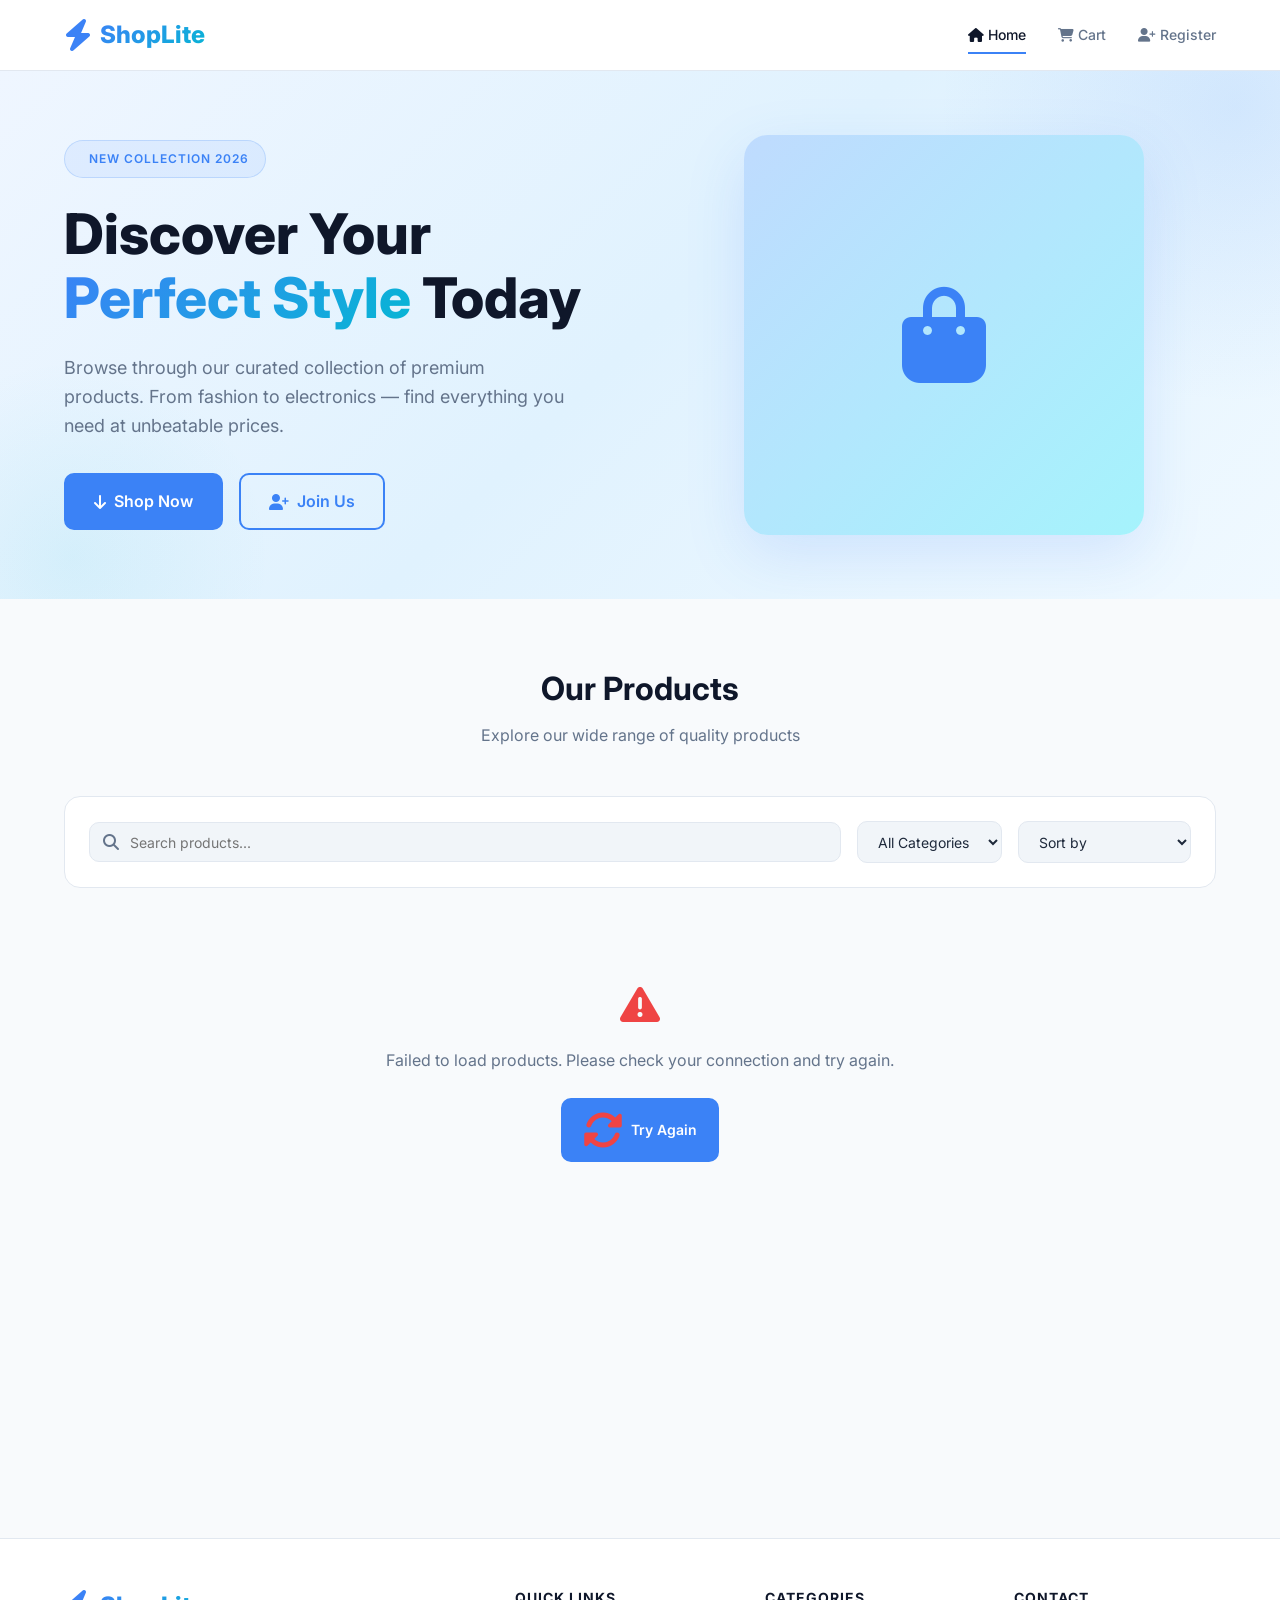
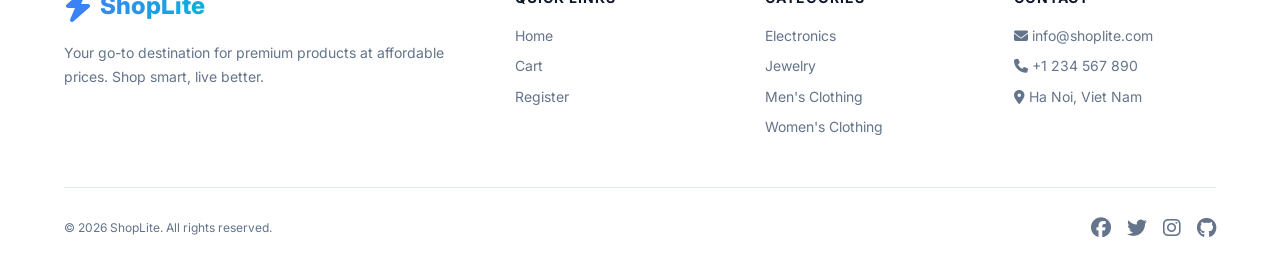
<file: index.html>
<!DOCTYPE html>
<html lang="en">
<head>
  <meta charset="UTF-8">
  <meta name="viewport" content="width=device-width, initial-scale=1.0">
  <meta name="description" content="ShopLite — Your modern, lightweight e-commerce destination. Browse products, discover deals, and shop with ease.">
  <title>ShopLite — Home</title>
  <!-- Google Fonts -->
  <link rel="preconnect" href="https://fonts.googleapis.com">
  <link rel="preconnect" href="https://fonts.gstatic.com" crossorigin>
  <link href="https://fonts.googleapis.com/css2?family=Inter:wght@300;400;500;600;700;800&display=swap" rel="stylesheet">
  <!-- Font Awesome Icons -->
  <link rel="stylesheet" href="https://cdnjs.cloudflare.com/ajax/libs/font-awesome/6.5.1/css/all.min.css">
  <!-- Custom CSS -->
  <link rel="stylesheet" href="css/style.css">
</head>
<body>

  <!-- ═══════════ NAVBAR ═══════════ -->
  <header class="navbar">
    <div class="container">
      <a href="index.html" class="navbar__logo" id="logo">
        <i class="fa-solid fa-bolt"></i>
        <span>ShopLite</span>
      </a>

      <button class="nav-toggle" id="nav-toggle" aria-label="Toggle navigation">
        <span class="nav-toggle__bar"></span>
        <span class="nav-toggle__bar"></span>
        <span class="nav-toggle__bar"></span>
      </button>

      <nav class="nav-menu" id="nav-menu">
        <a href="index.html" class="nav-menu__link active" id="nav-home">
          <i class="fa-solid fa-house"></i> Home
        </a>
        <a href="cart.html" class="nav-menu__link nav-menu__link--cart" id="nav-cart-link">
          <i class="fa-solid fa-shopping-cart"></i> Cart
          <span id="cart-badge">0</span>
        </a>
        <a href="register.html" class="nav-menu__link" id="nav-register">
          <i class="fa-solid fa-user-plus"></i> Register
        </a>
      </nav>
    </div>
  </header>

  <main>
    <!-- ═══════════ HERO SECTION ═══════════ -->
    <section class="hero" id="hero">
      <div class="container">
        <div class="hero__content">
          <span class="hero__badge">
            <i class="fa-solid fa-sparkles"></i> New Collection 2026
          </span>
          <h1 class="hero__title">
            Discover Your <span class="highlight">Perfect Style</span> Today
          </h1>
          <p class="hero__subtitle">
            Browse through our curated collection of premium products. From fashion to electronics — find everything you need at unbeatable prices.
          </p>
          <div class="hero__actions">
            <a href="#products-section" class="btn btn--primary btn--lg">
              <i class="fa-solid fa-arrow-down"></i> Shop Now
            </a>
            <a href="register.html" class="btn btn--outline btn--lg">
              <i class="fa-solid fa-user-plus"></i> Join Us
            </a>
          </div>
        </div>
        <div class="hero__image">
          <div class="hero__image-placeholder">
            <i class="fa-solid fa-bag-shopping"></i>
          </div>
        </div>
      </div>
    </section>

    <!-- ═══════════ PRODUCTS SECTION ═══════════ -->
    <section class="section" id="products-section">
      <div class="container">
        <div class="section__header">
          <h2 class="section__title">Our Products</h2>
          <p class="section__subtitle">Explore our wide range of quality products</p>
        </div>

        <!-- Filters Bar -->
        <div class="filters-bar" id="filters-bar">
          <div class="filters-bar__search">
            <i class="fa-solid fa-magnifying-glass"></i>
            <input type="text" id="search-input" placeholder="Search products..." aria-label="Search products">
          </div>
          <select id="category-filter" aria-label="Filter by category">
            <option value="all">All Categories</option>
          </select>
          <select id="sort-select" aria-label="Sort products">
            <option value="default">Sort by</option>
            <option value="price-asc">Price: Low → High</option>
            <option value="price-desc">Price: High → Low</option>
            <option value="name-asc">Name: A → Z</option>
            <option value="name-desc">Name: Z → A</option>
          </select>
        </div>

        <!-- Loading State -->
        <div class="loading-state" id="loading-state">
          <div class="spinner"></div>
          <p>Loading products...</p>
        </div>

        <!-- Error State -->
        <div class="error-state" id="error-state" style="display: none;">
          <i class="fa-solid fa-triangle-exclamation"></i>
          <p class="error-message">Failed to load products.</p>
          <button class="btn btn--primary" onclick="loadProducts()">
            <i class="fa-solid fa-rotate"></i> Try Again
          </button>
        </div>

        <!-- Product Grid -->
        <div class="product-grid" id="product-grid">
          <!-- Products rendered here by JS -->
        </div>

        <!-- Pagination -->
        <div class="pagination" id="pagination">
          <!-- Pagination rendered here by JS -->
        </div>
      </div>
    </section>
  </main>

  <!-- ═══════════ FOOTER ═══════════ -->
  <footer class="footer">
    <div class="container">
      <div class="footer__grid">
        <div class="footer__col">
          <a href="index.html" class="navbar__logo">
            <i class="fa-solid fa-bolt"></i>
            <span>ShopLite</span>
          </a>
          <p class="footer__brand-desc">
            Your go-to destination for premium products at affordable prices. Shop smart, live better.
          </p>
        </div>
        <div class="footer__col">
          <h3 class="footer__heading">Quick Links</h3>
          <div class="footer__links">
            <a href="index.html">Home</a>
            <a href="cart.html">Cart</a>
            <a href="register.html">Register</a>
          </div>
        </div>
        <div class="footer__col">
          <h3 class="footer__heading">Categories</h3>
          <div class="footer__links">
            <a href="#">Electronics</a>
            <a href="#">Jewelry</a>
            <a href="#">Men's Clothing</a>
            <a href="#">Women's Clothing</a>
          </div>
        </div>
        <div class="footer__col">
          <h3 class="footer__heading">Contact</h3>
          <div class="footer__links">
            <a href="mailto:info@shoplite.com"><i class="fa-solid fa-envelope"></i> info@shoplite.com</a>
            <a href="tel:+1234567890"><i class="fa-solid fa-phone"></i> +1 234 567 890</a>
            <a href="#"><i class="fa-solid fa-location-dot"></i> Ha Noi, Viet Nam</a>
          </div>
        </div>
      </div>
      <div class="footer__bottom">
        <p>&copy; 2026 ShopLite. All rights reserved.</p>
        <div class="footer__socials">
          <a href="#" aria-label="Facebook"><i class="fa-brands fa-facebook"></i></a>
          <a href="#" aria-label="Twitter"><i class="fa-brands fa-twitter"></i></a>
          <a href="#" aria-label="Instagram"><i class="fa-brands fa-instagram"></i></a>
          <a href="#" aria-label="Github"><i class="fa-brands fa-github"></i></a>
        </div>
      </div>
    </div>
  </footer>

  <!-- Scripts -->
  <script src="js/api.js"></script>
  <script src="js/cart.js"></script>
  <script src="js/home.js"></script>
</body>
</html>
</file>
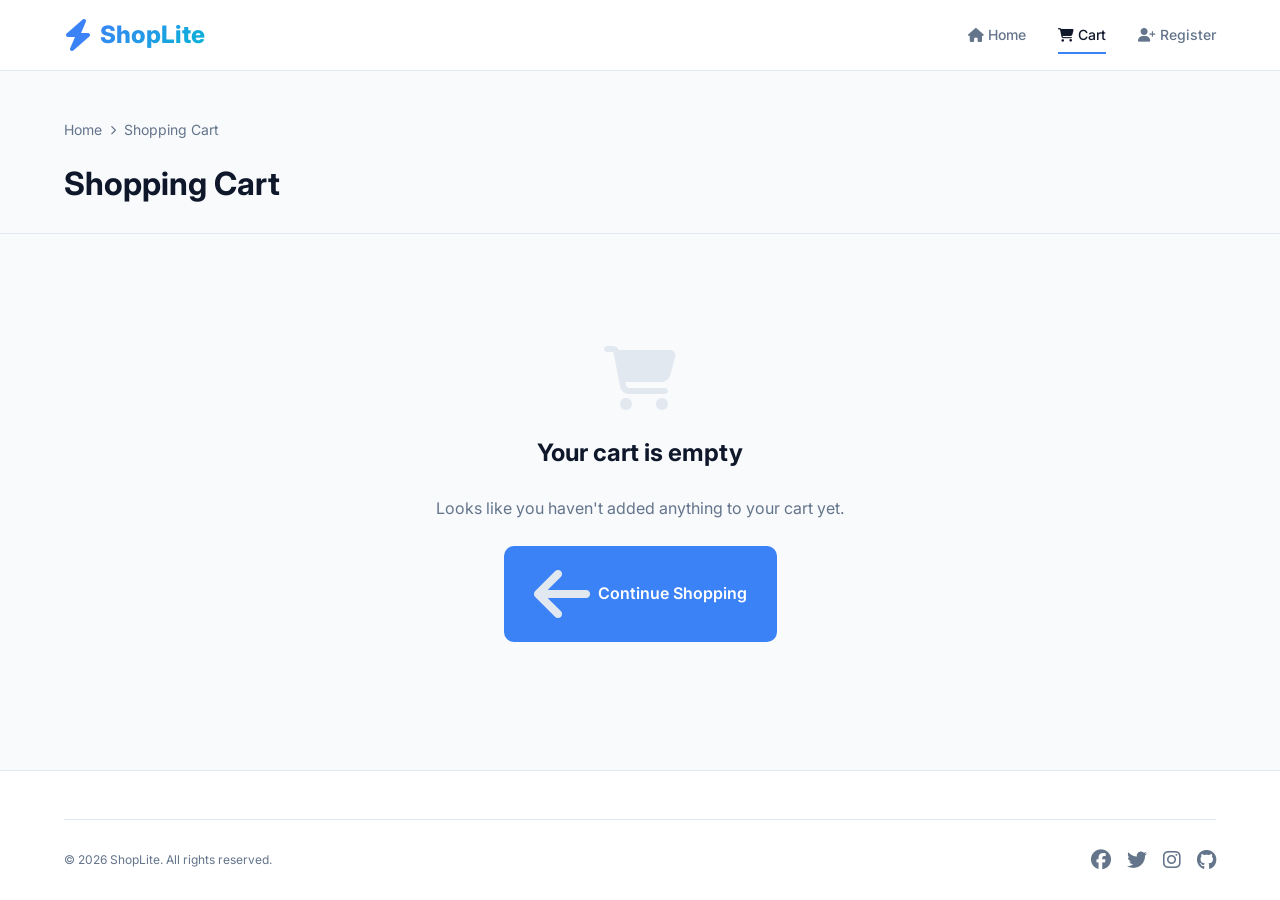
<file: cart.html>
<!DOCTYPE html>
<html lang="en">
<head>
  <meta charset="UTF-8">
  <meta name="viewport" content="width=device-width, initial-scale=1.0">
  <meta name="description" content="ShopLite — View your shopping cart, adjust quantities, and proceed to checkout.">
  <title>ShopLite — Cart</title>
  <link rel="preconnect" href="https://fonts.googleapis.com">
  <link rel="preconnect" href="https://fonts.gstatic.com" crossorigin>
  <link href="https://fonts.googleapis.com/css2?family=Inter:wght@300;400;500;600;700;800&display=swap" rel="stylesheet">
  <link rel="stylesheet" href="https://cdnjs.cloudflare.com/ajax/libs/font-awesome/6.5.1/css/all.min.css">
  <link rel="stylesheet" href="css/style.css">
</head>
<body>

  <!-- ═══════════ NAVBAR ═══════════ -->
  <header class="navbar">
    <div class="container">
      <a href="index.html" class="navbar__logo" id="logo">
        <i class="fa-solid fa-bolt"></i>
        <span>ShopLite</span>
      </a>

      <button class="nav-toggle" id="nav-toggle" aria-label="Toggle navigation">
        <span class="nav-toggle__bar"></span>
        <span class="nav-toggle__bar"></span>
        <span class="nav-toggle__bar"></span>
      </button>

      <nav class="nav-menu" id="nav-menu">
        <a href="index.html" class="nav-menu__link" id="nav-home">
          <i class="fa-solid fa-house"></i> Home
        </a>
        <a href="cart.html" class="nav-menu__link nav-menu__link--cart active" id="nav-cart-link">
          <i class="fa-solid fa-shopping-cart"></i> Cart
          <span id="cart-badge">0</span>
        </a>
        <a href="register.html" class="nav-menu__link" id="nav-register">
          <i class="fa-solid fa-user-plus"></i> Register
        </a>
      </nav>
    </div>
  </header>

  <main>
    <!-- Page Header -->
    <section class="page-header">
      <div class="container">
        <nav class="page-header__breadcrumb" aria-label="Breadcrumb">
          <a href="index.html">Home</a>
          <i class="fa-solid fa-chevron-right" style="font-size: 0.6rem;"></i>
          <span>Shopping Cart</span>
        </nav>
        <h1 class="page-header__title">Shopping Cart</h1>
      </div>
    </section>

    <!-- Cart Content -->
    <section class="cart-page">
      <div class="container">
        <div id="cart-content">
          <!-- Cart rendered here by JS -->
        </div>
      </div>
    </section>
  </main>

  <!-- ═══════════ FOOTER ═══════════ -->
  <footer class="footer">
    <div class="container">
      <div class="footer__bottom">
        <p>&copy; 2026 ShopLite. All rights reserved.</p>
        <div class="footer__socials">
          <a href="#" aria-label="Facebook"><i class="fa-brands fa-facebook"></i></a>
          <a href="#" aria-label="Twitter"><i class="fa-brands fa-twitter"></i></a>
          <a href="#" aria-label="Instagram"><i class="fa-brands fa-instagram"></i></a>
          <a href="#" aria-label="Github"><i class="fa-brands fa-github"></i></a>
        </div>
      </div>
    </div>
  </footer>

  <script src="js/api.js"></script>
  <script src="js/cart.js"></script>
  <script>
    // ============================================================
    // Cart page rendering logic
    // ============================================================

    document.addEventListener("DOMContentLoaded", () => {
      renderCartPage();
      setupNavToggle();
    });

    /**
     * Setup mobile nav toggle
     */
    function setupNavToggle() {
      const navToggle = document.getElementById("nav-toggle");
      const navMenu = document.getElementById("nav-menu");
      if (navToggle && navMenu) {
        navToggle.addEventListener("click", () => {
          navMenu.classList.toggle("active");
          navToggle.classList.toggle("active");
        });
      }
    }

    /**
     * Render the entire cart page
     */
    function renderCartPage() {
      const container = document.getElementById("cart-content");
      const cart = getCart();

      if (cart.length === 0) {
        container.innerHTML = `
          <div class="cart-empty">
            <i class="fa-solid fa-cart-shopping"></i>
            <h2>Your cart is empty</h2>
            <p>Looks like you haven't added anything to your cart yet.</p>
            <a href="index.html" class="btn btn--primary btn--lg">
              <i class="fa-solid fa-arrow-left"></i> Continue Shopping
            </a>
          </div>
        `;
        return;
      }

      const subtotal = getCartTotal();
      const shipping = subtotal > 50 ? 0 : 9.99;
      const total = subtotal + shipping;

      container.innerHTML = `
        <div class="cart-layout">
          <div class="cart-items" id="cart-items">
            ${cart
              .map(
                (item) => `
              <article class="cart-item" id="cart-item-${item.id}">
                <div class="cart-item__image-wrapper">
                  <img src="${item.image}" alt="${item.title}" class="cart-item__image">
                </div>
                <div class="cart-item__info">
                  <h3 class="cart-item__title">${item.title}</h3>
                  <p class="cart-item__price">$${(item.price * item.quantity).toFixed(2)}</p>
                  <div class="cart-item__controls">
                    <button class="qty-btn" data-action="decrease" data-id="${item.id}" aria-label="Decrease quantity">
                      <i class="fa-solid fa-minus"></i>
                    </button>
                    <span class="cart-item__qty">${item.quantity}</span>
                    <button class="qty-btn" data-action="increase" data-id="${item.id}" aria-label="Increase quantity">
                      <i class="fa-solid fa-plus"></i>
                    </button>
                  </div>
                </div>
                <button class="btn btn--danger btn--sm cart-item__remove" data-action="remove" data-id="${item.id}">
                  <i class="fa-solid fa-trash"></i>
                </button>
              </article>
            `
              )
              .join("")}
          </div>

          <aside class="cart-summary">
            <h2 class="cart-summary__title">Order Summary</h2>
            <div class="cart-summary__row">
              <span>Subtotal (${getCartCount()} items)</span>
              <span>$${subtotal.toFixed(2)}</span>
            </div>
            <div class="cart-summary__row">
              <span>Shipping</span>
              <span>${shipping === 0 ? "Free" : "$" + shipping.toFixed(2)}</span>
            </div>
            <div class="cart-summary__total">
              <span>Total</span>
              <span>$${total.toFixed(2)}</span>
            </div>
            <button class="btn btn--primary btn--lg" id="checkout-btn">
              <i class="fa-solid fa-credit-card"></i> Checkout
            </button>
            <a href="index.html" class="btn btn--outline" style="margin-top: var(--sp-sm);">
              <i class="fa-solid fa-arrow-left"></i> Continue Shopping
            </a>
          </aside>
        </div>
      `;

      setupCartEventDelegation();
    }

    /**
     * Setup event delegation for cart items (one listener on parent)
     */
    function setupCartEventDelegation() {
      const cartContent = document.getElementById("cart-content");
      if (!cartContent) return;

      cartContent.addEventListener("click", (e) => {
        const btn = e.target.closest("[data-action]");
        if (!btn) return;

        const action = btn.dataset.action;
        const productId = parseInt(btn.dataset.id, 10);

        switch (action) {
          case "increase": {
            const cart = getCart();
            const item = cart.find((i) => i.id === productId);
            if (item) {
              updateQuantity(productId, item.quantity + 1);
              renderCartPage();
            }
            break;
          }
          case "decrease": {
            const cart = getCart();
            const item = cart.find((i) => i.id === productId);
            if (item && item.quantity > 1) {
              updateQuantity(productId, item.quantity - 1);
              renderCartPage();
            } else {
              removeFromCart(productId);
              renderCartPage();
            }
            break;
          }
          case "remove": {
            removeFromCart(productId);
            renderCartPage();
            showToast("Item removed from cart.");
            break;
          }
        }
      });

      // Checkout button
      const checkoutBtn = document.getElementById("checkout-btn");
      if (checkoutBtn) {
        checkoutBtn.addEventListener("click", () => {
          showToast("Checkout feature coming soon!");
        });
      }
    }
  </script>
</body>
</html>
</file>
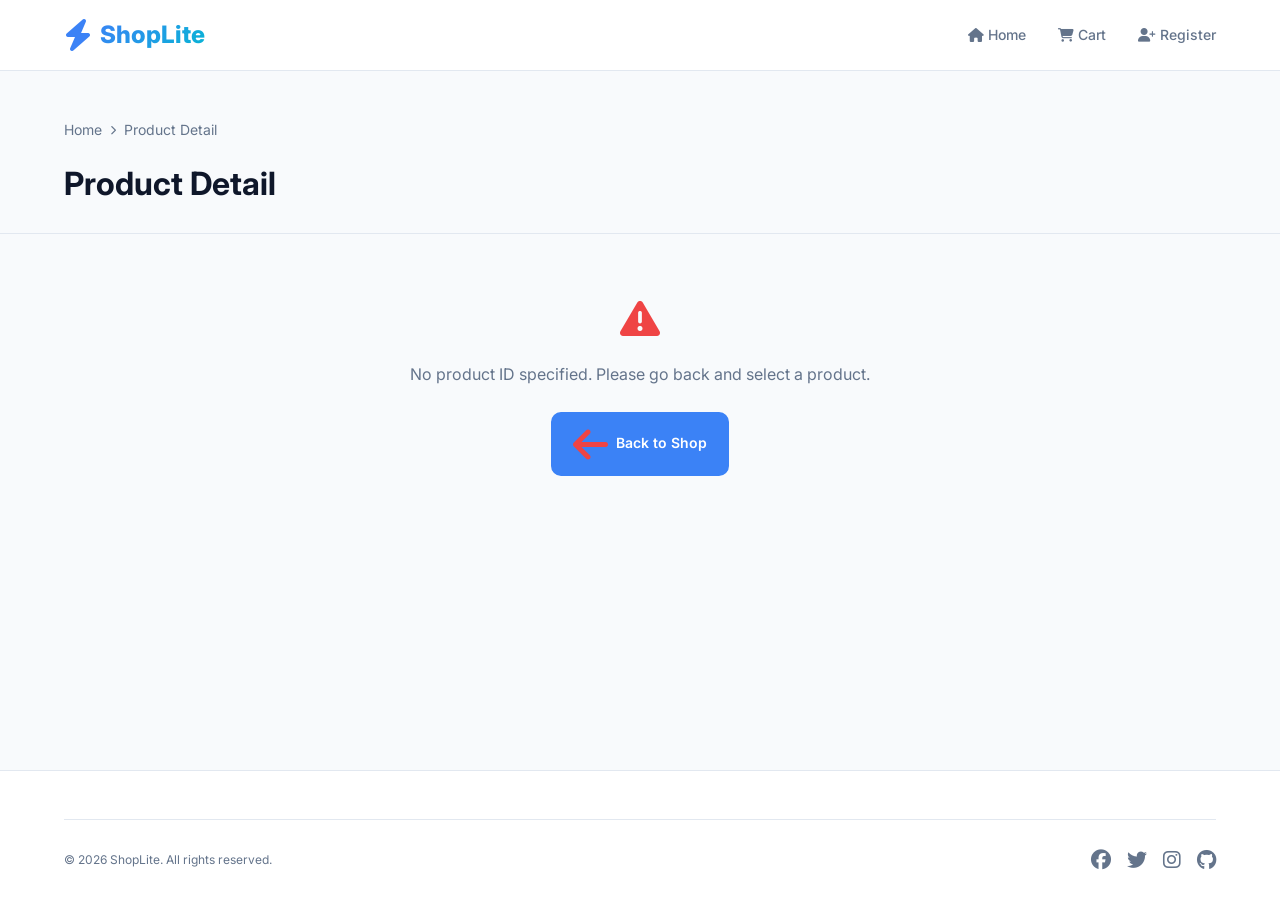
<file: product.html>
<!DOCTYPE html>
<html lang="en">
<head>
  <meta charset="UTF-8">
  <meta name="viewport" content="width=device-width, initial-scale=1.0">
  <meta name="description" content="ShopLite — View detailed product information, pricing, and reviews.">
  <title>ShopLite — Product Detail</title>
  <link rel="preconnect" href="https://fonts.googleapis.com">
  <link rel="preconnect" href="https://fonts.gstatic.com" crossorigin>
  <link href="https://fonts.googleapis.com/css2?family=Inter:wght@300;400;500;600;700;800&display=swap" rel="stylesheet">
  <link rel="stylesheet" href="https://cdnjs.cloudflare.com/ajax/libs/font-awesome/6.5.1/css/all.min.css">
  <link rel="stylesheet" href="css/style.css">
</head>
<body>

  <!-- ═══════════ NAVBAR ═══════════ -->
  <header class="navbar">
    <div class="container">
      <a href="index.html" class="navbar__logo" id="logo">
        <i class="fa-solid fa-bolt"></i>
        <span>ShopLite</span>
      </a>

      <button class="nav-toggle" id="nav-toggle" aria-label="Toggle navigation">
        <span class="nav-toggle__bar"></span>
        <span class="nav-toggle__bar"></span>
        <span class="nav-toggle__bar"></span>
      </button>

      <nav class="nav-menu" id="nav-menu">
        <a href="index.html" class="nav-menu__link" id="nav-home">
          <i class="fa-solid fa-house"></i> Home
        </a>
        <a href="cart.html" class="nav-menu__link nav-menu__link--cart" id="nav-cart-link">
          <i class="fa-solid fa-shopping-cart"></i> Cart
          <span id="cart-badge">0</span>
        </a>
        <a href="register.html" class="nav-menu__link" id="nav-register">
          <i class="fa-solid fa-user-plus"></i> Register
        </a>
      </nav>
    </div>
  </header>

  <main>
    <!-- Page Header -->
    <section class="page-header">
      <div class="container">
        <nav class="page-header__breadcrumb" aria-label="Breadcrumb">
          <a href="index.html">Home</a>
          <i class="fa-solid fa-chevron-right" style="font-size: 0.6rem;"></i>
          <span>Product Detail</span>
        </nav>
        <h1 class="page-header__title" id="page-title">Product Detail</h1>
      </div>
    </section>

    <!-- Loading State -->
    <div class="loading-state" id="loading-state">
      <div class="spinner"></div>
      <p>Loading product details...</p>
    </div>

    <!-- Error State -->
    <div class="error-state" id="error-state" style="display: none;">
      <i class="fa-solid fa-triangle-exclamation"></i>
      <p class="error-message">Failed to load product details.</p>
      <a href="index.html" class="btn btn--primary">
        <i class="fa-solid fa-arrow-left"></i> Back to Shop
      </a>
    </div>

    <!-- Product Detail -->
    <section class="section">
      <div class="container">
        <div class="product-detail" id="product-detail" style="display: none;">
          <!-- Product detail rendered here by JS -->
        </div>
      </div>
    </section>
  </main>

  <!-- ═══════════ FOOTER ═══════════ -->
  <footer class="footer">
    <div class="container">
      <div class="footer__bottom">
        <p>&copy; 2026 ShopLite. All rights reserved.</p>
        <div class="footer__socials">
          <a href="#" aria-label="Facebook"><i class="fa-brands fa-facebook"></i></a>
          <a href="#" aria-label="Twitter"><i class="fa-brands fa-twitter"></i></a>
          <a href="#" aria-label="Instagram"><i class="fa-brands fa-instagram"></i></a>
          <a href="#" aria-label="Github"><i class="fa-brands fa-github"></i></a>
        </div>
      </div>
    </div>
  </footer>

  <script src="js/api.js"></script>
  <script src="js/cart.js"></script>
  <script src="js/product.js"></script>
</body>
</html>
</file>
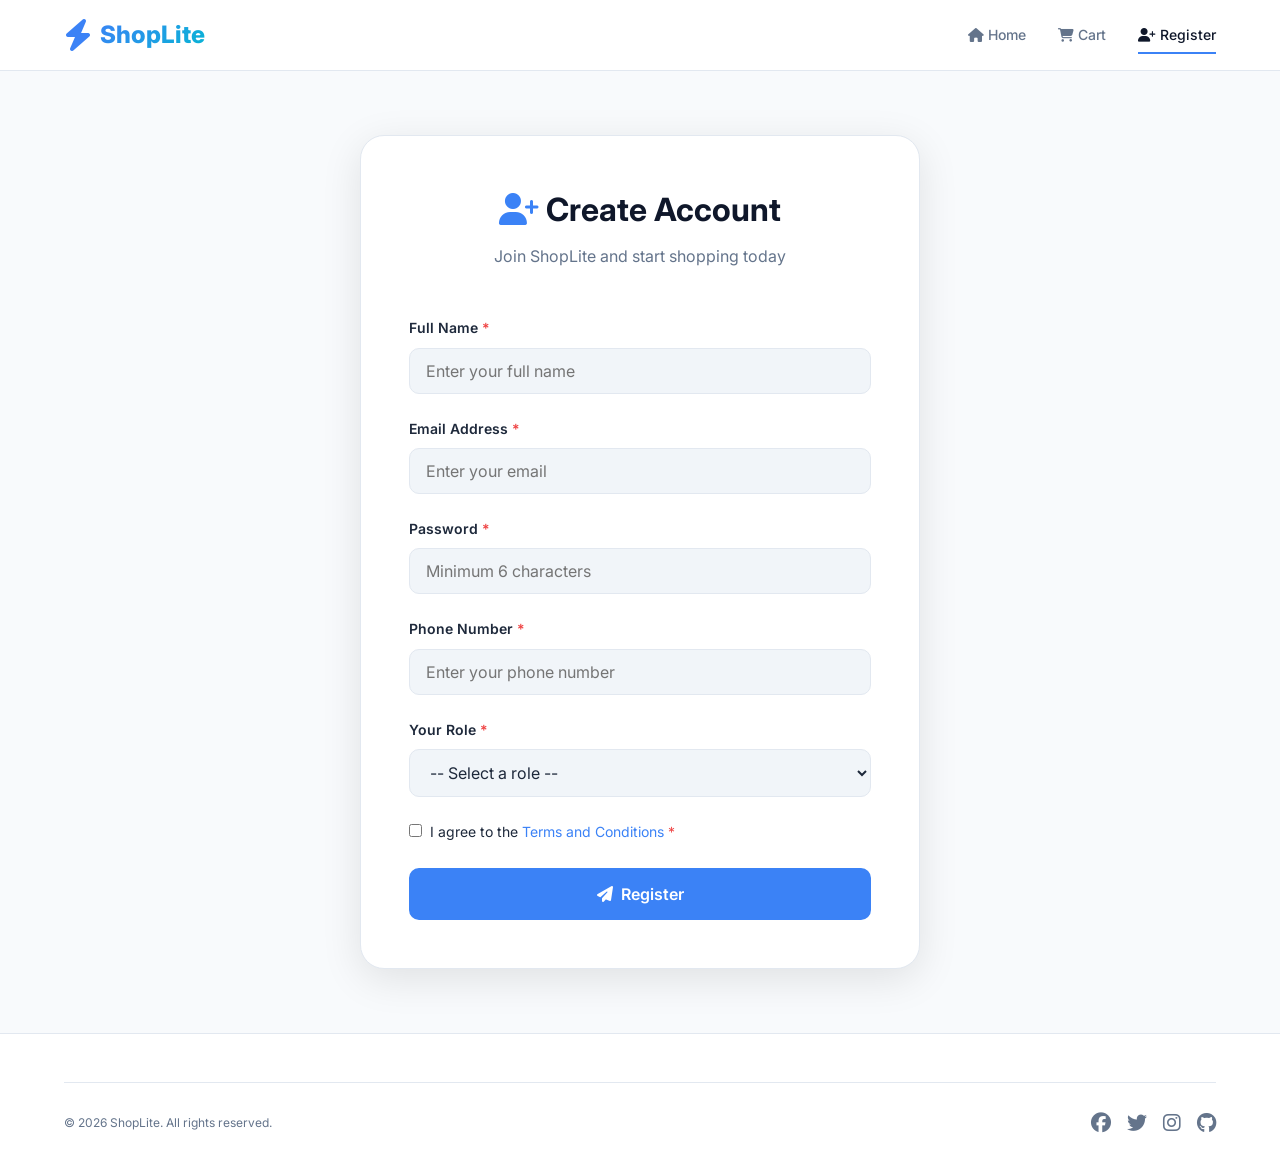
<file: register.html>
<!DOCTYPE html>
<html lang="en">
<head>
  <meta charset="UTF-8">
  <meta name="viewport" content="width=device-width, initial-scale=1.0">
  <meta name="description" content="ShopLite — Create your account to enjoy exclusive deals and personalized shopping.">
  <title>ShopLite — Register</title>
  <link rel="preconnect" href="https://fonts.googleapis.com">
  <link rel="preconnect" href="https://fonts.gstatic.com" crossorigin>
  <link href="https://fonts.googleapis.com/css2?family=Inter:wght@300;400;500;600;700;800&display=swap" rel="stylesheet">
  <link rel="stylesheet" href="https://cdnjs.cloudflare.com/ajax/libs/font-awesome/6.5.1/css/all.min.css">
  <link rel="stylesheet" href="css/style.css">
</head>
<body>

  <!-- ═══════════ NAVBAR ═══════════ -->
  <header class="navbar">
    <div class="container">
      <a href="index.html" class="navbar__logo" id="logo">
        <i class="fa-solid fa-bolt"></i>
        <span>ShopLite</span>
      </a>

      <button class="nav-toggle" id="nav-toggle" aria-label="Toggle navigation">
        <span class="nav-toggle__bar"></span>
        <span class="nav-toggle__bar"></span>
        <span class="nav-toggle__bar"></span>
      </button>

      <nav class="nav-menu" id="nav-menu">
        <a href="index.html" class="nav-menu__link" id="nav-home">
          <i class="fa-solid fa-house"></i> Home
        </a>
        <a href="cart.html" class="nav-menu__link nav-menu__link--cart" id="nav-cart-link">
          <i class="fa-solid fa-shopping-cart"></i> Cart
          <span id="cart-badge">0</span>
        </a>
        <a href="register.html" class="nav-menu__link active" id="nav-register">
          <i class="fa-solid fa-user-plus"></i> Register
        </a>
      </nav>
    </div>
  </header>

  <main class="register-page">
    <div class="container">
      <div class="form-container">
        <h1 class="form-container__title">
          <i class="fa-solid fa-user-plus" style="color: var(--clr-primary);"></i> Create Account
        </h1>
        <p class="form-container__subtitle">Join ShopLite and start shopping today</p>

        <!-- Success Message -->
        <div class="form-success" id="form-success">
          <i class="fa-solid fa-circle-check"></i>
          <span>Registration successful! Welcome to ShopLite.</span>
        </div>

        <form id="register-form" novalidate>
          <!-- Full Name -->
          <div class="form-group">
            <label for="fullname">Full Name <span class="required">*</span></label>
            <input type="text" id="fullname" name="fullname" placeholder="Enter your full name" autocomplete="name">
            <p class="form-error" id="fullname-error"></p>
          </div>

          <!-- Email -->
          <div class="form-group">
            <label for="email">Email Address <span class="required">*</span></label>
            <input type="email" id="email" name="email" placeholder="Enter your email" autocomplete="email">
            <p class="form-error" id="email-error"></p>
          </div>

          <!-- Password -->
          <div class="form-group">
            <label for="password">Password <span class="required">*</span></label>
            <input type="password" id="password" name="password" placeholder="Minimum 6 characters" autocomplete="new-password">
            <p class="form-error" id="password-error"></p>
          </div>

          <!-- Phone Number -->
          <div class="form-group">
            <label for="phone">Phone Number <span class="required">*</span></label>
            <input type="tel" id="phone" name="phone" placeholder="Enter your phone number" autocomplete="tel">
            <p class="form-error" id="phone-error"></p>
          </div>

          <!-- Role / Select -->
          <div class="form-group">
            <label for="role">Your Role <span class="required">*</span></label>
            <select id="role" name="role">
              <option value="">-- Select a role --</option>
              <option value="buyer">Buyer</option>
              <option value="seller">Seller</option>
              <option value="both">Both</option>
            </select>
            <p class="form-error" id="role-error"></p>
          </div>

          <!-- Agree to Terms -->
          <div class="form-group">
            <div class="form-checkbox">
              <input type="checkbox" id="agree-terms" name="agree-terms">
              <label for="agree-terms">I agree to the <a href="#">Terms and Conditions</a> <span class="required">*</span></label>
            </div>
            <p class="form-error" id="agree-terms-error"></p>
          </div>

          <!-- Submit Button -->
          <button type="submit" class="btn btn--primary btn--lg" style="width: 100%;" id="submit-btn">
            <i class="fa-solid fa-paper-plane"></i> Register
          </button>
        </form>
      </div>
    </div>
  </main>

  <!-- ═══════════ FOOTER ═══════════ -->
  <footer class="footer">
    <div class="container">
      <div class="footer__bottom">
        <p>&copy; 2026 ShopLite. All rights reserved.</p>
        <div class="footer__socials">
          <a href="#" aria-label="Facebook"><i class="fa-brands fa-facebook"></i></a>
          <a href="#" aria-label="Twitter"><i class="fa-brands fa-twitter"></i></a>
          <a href="#" aria-label="Instagram"><i class="fa-brands fa-instagram"></i></a>
          <a href="#" aria-label="Github"><i class="fa-brands fa-github"></i></a>
        </div>
      </div>
    </div>
  </footer>

  <script src="js/cart.js"></script>
  <script src="js/register.js"></script>
</body>
</html>
</file>
<file: css/style.css>
/* ============================================================
   style.css — ShopLite Design System
   Uses hand-written Flexbox & Grid, responsive at 3 breakpoints
   ============================================================ */

/* ── Google Fonts ── */
@import url('https://fonts.googleapis.com/css2?family=Inter:wght@300;400;500;600;700;800&display=swap');

/* ── CSS Custom Properties (Design Tokens) ── */
:root {
  /* Colors — Modern Blue SaaS Palette */
  --clr-primary: #3b82f6;
  --clr-primary-dark: #2563eb;
  --clr-primary-light: #60a5fa;
  --clr-secondary: #06b6d4;
  --clr-accent: #f43f5e;
  --clr-success: #10b981;
  --clr-warning: #f59e0b;
  --clr-danger: #ef4444;

  /* Neutrals — Light Theme */
  --clr-bg: #f8fafc;
  --clr-bg-card: #ffffff;
  --clr-bg-elevated: #ffffff;
  --clr-bg-input: #f1f5f9;
  --clr-surface: #e2e8f0;
  --clr-text: #1e293b;
  --clr-text-muted: #64748b;
  --clr-text-heading: #0f172a;
  --clr-border: #e2e8f0;

  /* Typography */
  --ff-body: 'Inter', -apple-system, BlinkMacSystemFont, sans-serif;
  --fs-xs: 0.75rem;
  --fs-sm: 0.875rem;
  --fs-base: 1rem;
  --fs-md: 1.125rem;
  --fs-lg: 1.25rem;
  --fs-xl: 1.5rem;
  --fs-2xl: 2rem;
  --fs-3xl: 2.5rem;
  --fs-4xl: 3.5rem;

  /* Spacing */
  --sp-xs: 0.25rem;
  --sp-sm: 0.5rem;
  --sp-md: 1rem;
  --sp-lg: 1.5rem;
  --sp-xl: 2rem;
  --sp-2xl: 3rem;
  --sp-3xl: 4rem;

  /* Border Radius */
  --radius-sm: 6px;
  --radius-md: 10px;
  --radius-lg: 16px;
  --radius-xl: 24px;
  --radius-full: 9999px;

  /* Shadows */
  --shadow-sm: 0 1px 3px rgba(0, 0, 0, 0.06), 0 1px 2px rgba(0, 0, 0, 0.04);
  --shadow-md: 0 4px 16px rgba(0, 0, 0, 0.08);
  --shadow-lg: 0 10px 40px rgba(0, 0, 0, 0.1);
  --shadow-glow: 0 0 24px rgba(59, 130, 246, 0.25);

  /* Transitions */
  --transition-fast: 150ms ease;
  --transition-base: 250ms ease;
  --transition-slow: 400ms ease;
}

/* ── Reset & Base ── */
*,
*::before,
*::after {
  margin: 0;
  padding: 0;
  box-sizing: border-box;
}

html {
  scroll-behavior: smooth;
  font-size: 16px;
}

body {
  font-family: var(--ff-body);
  background-color: var(--clr-bg);
  color: var(--clr-text);
  line-height: 1.6;
  min-height: 100vh;
  display: flex;
  flex-direction: column;
  -webkit-font-smoothing: antialiased;
}

img {
  max-width: 100%;
  height: auto;
  display: block;
}

a {
  color: var(--clr-primary);
  text-decoration: none;
  transition: color var(--transition-fast);
}

a:hover {
  color: var(--clr-primary);
}

ul {
  list-style: none;
}

/* ── Container ── */
.container {
  width: 100%;
  max-width: 1200px;
  margin: 0 auto;
  padding: 0 var(--sp-lg);
}

/* ── Buttons ── */
.btn {
  display: inline-flex;
  align-items: center;
  justify-content: center;
  gap: var(--sp-sm);
  padding: 0.625rem 1.25rem;
  border: 2px solid transparent;
  border-radius: var(--radius-md);
  font-family: var(--ff-body);
  font-size: var(--fs-sm);
  font-weight: 600;
  cursor: pointer;
  transition: all var(--transition-base);
  white-space: nowrap;
}

.btn--primary {
  background: var(--clr-primary);
  color: #fff;
  border-color: var(--clr-primary);
}

.btn--primary:hover {
  background: var(--clr-primary-dark);
  border-color: var(--clr-primary-dark);
  color: #fff;
  transform: translateY(-2px);
  box-shadow: var(--shadow-glow);
}

.btn--outline {
  background: transparent;
  color: var(--clr-primary);
  border-color: var(--clr-primary);
}

.btn--outline:hover {
  background: var(--clr-primary);
  color: #fff;
  border-color: var(--clr-primary);
  transform: translateY(-2px);
}

.btn--danger {
  background: transparent;
  color: var(--clr-danger);
  border-color: var(--clr-danger);
}

.btn--danger:hover {
  background: var(--clr-danger);
  color: #fff;
  transform: translateY(-2px);
}

.btn--lg {
  padding: 0.875rem 1.75rem;
  font-size: var(--fs-base);
}

.btn--sm {
  padding: 0.375rem 0.75rem;
  font-size: var(--fs-xs);
}

.btn--icon {
  width: 36px;
  height: 36px;
  padding: 0;
  border-radius: var(--radius-sm);
}

/* ── Navbar ── */
.navbar {
  position: sticky;
  top: 0;
  z-index: 1000;
  background: rgba(255, 255, 255, 0.9);
  backdrop-filter: blur(12px);
  -webkit-backdrop-filter: blur(12px);
  border-bottom: 1px solid var(--clr-border);
  padding: var(--sp-md) 0;
}

.navbar .container {
  display: flex;
  align-items: center;
  justify-content: space-between;
}

.navbar__logo {
  display: flex;
  align-items: center;
  gap: var(--sp-sm);
  font-size: var(--fs-xl);
  font-weight: 800;
  color: var(--clr-text-heading);
}

.navbar__logo i {
  color: var(--clr-primary);
  font-size: var(--fs-2xl);
}

.navbar__logo span {
  background: linear-gradient(135deg, var(--clr-primary), var(--clr-secondary));
  -webkit-background-clip: text;
  -webkit-text-fill-color: transparent;
  background-clip: text;
}

.nav-menu {
  display: flex;
  align-items: center;
  gap: var(--sp-xl);
}

.nav-menu__link {
  display: flex;
  align-items: center;
  gap: var(--sp-xs);
  color: var(--clr-text-muted);
  font-weight: 500;
  font-size: var(--fs-sm);
  padding: var(--sp-sm) 0;
  position: relative;
  transition: color var(--transition-base);
}

.nav-menu__link::after {
  content: '';
  position: absolute;
  bottom: 0;
  left: 0;
  width: 0;
  height: 2px;
  background: var(--clr-primary);
  transition: width var(--transition-base);
}

.nav-menu__link:hover,
.nav-menu__link.active {
  color: var(--clr-text-heading);
}

.nav-menu__link:hover::after,
.nav-menu__link.active::after {
  width: 100%;
}

/* Cart link with badge */
.nav-menu__link--cart {
  position: relative;
}

#cart-badge {
  position: absolute;
  top: -8px;
  right: -18px;
  width: 20px;
  height: 20px;
  background: var(--clr-accent);
  color: #fff;
  border-radius: var(--radius-full);
  font-size: var(--fs-xs);
  font-weight: 700;
  display: none;
  align-items: center;
  justify-content: center;
  pointer-events: none;
}

/* Mobile nav toggle */
.nav-toggle {
  display: none;
  flex-direction: column;
  gap: 5px;
  background: none;
  border: none;
  cursor: pointer;
  padding: var(--sp-sm);
}

.nav-toggle__bar {
  width: 24px;
  height: 2px;
  background: var(--clr-text);
  border-radius: 2px;
  transition: all var(--transition-base);
}

.nav-toggle.active .nav-toggle__bar:nth-child(1) {
  transform: rotate(45deg) translate(5px, 5px);
}

.nav-toggle.active .nav-toggle__bar:nth-child(2) {
  opacity: 0;
}

.nav-toggle.active .nav-toggle__bar:nth-child(3) {
  transform: rotate(-45deg) translate(5px, -5px);
}

/* ── Hero Section ── */
.hero {
  padding: var(--sp-3xl) 0;
  background: linear-gradient(135deg, #eff6ff 0%, #e0f2fe 50%, #f0f9ff 100%);
  position: relative;
  overflow: hidden;
}

.hero::before {
  content: '';
  position: absolute;
  top: -50%;
  right: -20%;
  width: 600px;
  height: 600px;
  background: radial-gradient(circle, rgba(59, 130, 246, 0.12) 0%, transparent 70%);
  border-radius: 50%;
}

.hero::after {
  content: '';
  position: absolute;
  bottom: -30%;
  left: -10%;
  width: 400px;
  height: 400px;
  background: radial-gradient(circle, rgba(6, 182, 212, 0.08) 0%, transparent 70%);
  border-radius: 50%;
}

.hero .container {
  position: relative;
  z-index: 1;
  display: flex;
  align-items: center;
  gap: var(--sp-3xl);
}

.hero__content {
  flex: 1;
}

.hero__badge {
  display: inline-flex;
  align-items: center;
  gap: var(--sp-sm);
  padding: var(--sp-sm) var(--sp-md);
  background: rgba(59, 130, 246, 0.08);
  border: 1px solid rgba(59, 130, 246, 0.2);
  border-radius: var(--radius-full);
  color: var(--clr-primary);
  font-size: var(--fs-xs);
  font-weight: 600;
  margin-bottom: var(--sp-lg);
  text-transform: uppercase;
  letter-spacing: 1px;
}

.hero__title {
  font-size: var(--fs-4xl);
  font-weight: 800;
  color: var(--clr-text-heading);
  line-height: 1.15;
  margin-bottom: var(--sp-lg);
}

.hero__title .highlight {
  background: linear-gradient(135deg, var(--clr-primary), var(--clr-secondary));
  -webkit-background-clip: text;
  -webkit-text-fill-color: transparent;
  background-clip: text;
}

.hero__subtitle {
  font-size: var(--fs-md);
  color: var(--clr-text-muted);
  margin-bottom: var(--sp-xl);
  max-width: 500px;
}

.hero__actions {
  display: flex;
  gap: var(--sp-md);
}

.hero__image {
  flex: 1;
  display: flex;
  justify-content: center;
  align-items: center;
}

.hero__image-placeholder {
  width: 100%;
  max-width: 400px;
  aspect-ratio: 1;
  background: linear-gradient(135deg, #bfdbfe, #a5f3fc);
  border-radius: var(--radius-xl);
  display: flex;
  align-items: center;
  justify-content: center;
  font-size: 6rem;
  color: var(--clr-primary);
  animation: float 6s ease-in-out infinite;
  box-shadow: 0 20px 60px rgba(59, 130, 246, 0.15);
}

@keyframes float {

  0%,
  100% {
    transform: translateY(0);
  }

  50% {
    transform: translateY(-20px);
  }
}

/* ── Section Styles ── */
.section {
  padding: var(--sp-3xl) 0;
}

.section__header {
  text-align: center;
  margin-bottom: var(--sp-2xl);
}

.section__title {
  font-size: var(--fs-2xl);
  font-weight: 700;
  color: var(--clr-text-heading);
  margin-bottom: var(--sp-sm);
}

.section__subtitle {
  color: var(--clr-text-muted);
  font-size: var(--fs-base);
}

/* ── Filters Bar ── */
.filters-bar {
  display: flex;
  flex-wrap: wrap;
  gap: var(--sp-md);
  align-items: center;
  margin-bottom: var(--sp-xl);
  padding: var(--sp-lg);
  background: var(--clr-bg-card);
  border-radius: var(--radius-lg);
  border: 1px solid var(--clr-border);
}

.filters-bar__search {
  flex: 1;
  min-width: 200px;
  position: relative;
}

.filters-bar__search i {
  position: absolute;
  left: 14px;
  top: 50%;
  transform: translateY(-50%);
  color: var(--clr-text-muted);
}

.filters-bar__search input {
  width: 100%;
  padding: 0.65rem 0.65rem 0.65rem 2.5rem;
  background: var(--clr-bg-input);
  border: 1px solid var(--clr-border);
  border-radius: var(--radius-md);
  color: var(--clr-text);
  font-family: var(--ff-body);
  font-size: var(--fs-sm);
  transition: border-color var(--transition-fast);
}

.filters-bar__search input:focus {
  outline: none;
  border-color: var(--clr-primary);
  box-shadow: 0 0 0 3px rgba(108, 92, 231, 0.15);
}

.filters-bar select {
  padding: 0.65rem 1rem;
  background: var(--clr-bg-input);
  border: 1px solid var(--clr-border);
  border-radius: var(--radius-md);
  color: var(--clr-text);
  font-family: var(--ff-body);
  font-size: var(--fs-sm);
  cursor: pointer;
  transition: border-color var(--transition-fast);
}

.filters-bar select:focus {
  outline: none;
  border-color: var(--clr-primary);
  box-shadow: 0 0 0 3px rgba(108, 92, 231, 0.15);
}

/* ── Product Grid (CSS Grid) ── */
.product-grid {
  display: grid;
  grid-template-columns: repeat(4, 1fr);
  gap: var(--sp-xl);
  min-height: 200px;
}

/* ── Product Card ── */
.product-card {
  background: var(--clr-bg-card);
  border-radius: var(--radius-lg);
  border: 1px solid var(--clr-border);
  overflow: hidden;
  display: flex;
  flex-direction: column;
  transition: all var(--transition-base);
  cursor: pointer;
  box-shadow: var(--shadow-sm);
}

.product-card:hover {
  transform: translateY(-6px);
  box-shadow: var(--shadow-lg);
  border-color: var(--clr-primary);
}

.product-card__image-wrapper {
  position: relative;
  padding: var(--sp-xl);
  background: #f8f9fa;
  display: flex;
  align-items: center;
  justify-content: center;
  height: 220px;
  overflow: hidden;
}

.product-card__image {
  max-height: 180px;
  max-width: 80%;
  object-fit: contain;
  transition: transform var(--transition-slow);
}

.product-card:hover .product-card__image {
  transform: scale(1.08);
}

.product-card__category {
  position: absolute;
  top: var(--sp-sm);
  left: var(--sp-sm);
  padding: 0.2rem 0.6rem;
  background: var(--clr-primary);
  color: #fff;
  font-size: var(--fs-xs);
  font-weight: 600;
  border-radius: var(--radius-full);
  text-transform: capitalize;
}

.product-card__body {
  padding: var(--sp-lg);
  display: flex;
  flex-direction: column;
  flex: 1;
}

.product-card__title {
  font-size: var(--fs-sm);
  font-weight: 600;
  color: var(--clr-text-heading);
  margin-bottom: var(--sp-sm);
  display: -webkit-box;
  -webkit-line-clamp: 2;
  -webkit-box-orient: vertical;
  overflow: hidden;
  line-height: 1.4;
}

.product-card__rating {
  display: flex;
  align-items: center;
  gap: var(--sp-xs);
  margin-bottom: var(--sp-sm);
  color: var(--clr-warning);
  font-size: var(--fs-xs);
}

.product-card__rating-count {
  color: var(--clr-text-muted);
}

.product-card__price {
  font-size: var(--fs-xl);
  font-weight: 700;
  color: var(--clr-secondary);
  margin-bottom: var(--sp-md);
  margin-top: auto;
}

.product-card__actions {
  display: flex;
  gap: var(--sp-sm);
}

.product-card__actions .btn {
  flex: 1;
  font-size: var(--fs-xs);
  padding: 0.5rem 0.5rem;
}

/* ── Loading & Error States ── */
.loading-state,
.error-state {
  display: flex;
  flex-direction: column;
  align-items: center;
  justify-content: center;
  padding: var(--sp-3xl);
  gap: var(--sp-lg);
  grid-column: 1 / -1;
}

.spinner {
  width: 48px;
  height: 48px;
  border: 4px solid var(--clr-border);
  border-top-color: var(--clr-primary);
  border-radius: 50%;
  animation: spin 0.8s linear infinite;
}

@keyframes spin {
  to {
    transform: rotate(360deg);
  }
}

/* Skeleton Loading */
.skeleton-card {
  background: var(--clr-bg-card);
  border-radius: var(--radius-lg);
  border: 1px solid var(--clr-border);
  overflow: hidden;
}

.skeleton-card__image {
  height: 220px;
  background: linear-gradient(90deg, var(--clr-surface) 25%, var(--clr-bg-elevated) 50%, var(--clr-surface) 75%);
  background-size: 200% 100%;
  animation: shimmer 1.5s infinite;
}

.skeleton-card__body {
  padding: var(--sp-lg);
}

.skeleton-line {
  height: 14px;
  background: linear-gradient(90deg, var(--clr-surface) 25%, var(--clr-bg-elevated) 50%, var(--clr-surface) 75%);
  background-size: 200% 100%;
  animation: shimmer 1.5s infinite;
  border-radius: var(--radius-sm);
  margin-bottom: var(--sp-sm);
}

.skeleton-line--short {
  width: 60%;
}

.skeleton-line--price {
  width: 40%;
  height: 24px;
  margin-top: var(--sp-md);
}

@keyframes shimmer {
  0% {
    background-position: 200% 0;
  }

  100% {
    background-position: -200% 0;
  }
}

.error-state i {
  font-size: var(--fs-3xl);
  color: var(--clr-danger);
}

.error-message {
  color: var(--clr-text-muted);
  text-align: center;
}

.empty-state {
  grid-column: 1 / -1;
  display: flex;
  flex-direction: column;
  align-items: center;
  justify-content: center;
  padding: var(--sp-3xl);
  color: var(--clr-text-muted);
  gap: var(--sp-md);
}

.empty-state i {
  font-size: var(--fs-3xl);
  color: var(--clr-border);
}

/* ── Pagination ── */
.pagination {
  display: flex;
  justify-content: center;
  align-items: center;
  gap: var(--sp-sm);
  margin-top: var(--sp-2xl);
}

.pagination__btn {
  width: 40px;
  height: 40px;
  display: flex;
  align-items: center;
  justify-content: center;
  background: var(--clr-bg-card);
  border: 1px solid var(--clr-border);
  border-radius: var(--radius-md);
  color: var(--clr-text-muted);
  font-family: var(--ff-body);
  font-size: var(--fs-sm);
  font-weight: 600;
  cursor: pointer;
  transition: all var(--transition-fast);
}

.pagination__btn:hover:not(:disabled) {
  background: var(--clr-primary);
  color: #fff;
  border-color: var(--clr-primary);
}

.pagination__btn.active {
  background: var(--clr-primary);
  color: #fff;
  border-color: var(--clr-primary);
}

.pagination__btn:disabled {
  opacity: 0.4;
  cursor: not-allowed;
}

/* ── Product Detail Page ── */
.product-detail {
  display: flex;
  gap: var(--sp-3xl);
  align-items: flex-start;
  padding: var(--sp-2xl) 0;
}

.product-detail__image-wrapper {
  flex: 1;
  background: #fff;
  border-radius: var(--radius-lg);
  padding: var(--sp-2xl);
  display: flex;
  align-items: center;
  justify-content: center;
  min-height: 400px;
}

.product-detail__image {
  max-height: 380px;
  max-width: 90%;
  object-fit: contain;
}

.product-detail__info {
  flex: 1;
  display: flex;
  flex-direction: column;
  gap: var(--sp-md);
}

.product-detail__category {
  display: inline-block;
  padding: 0.3rem 1rem;
  background: rgba(59, 130, 246, 0.08);
  color: var(--clr-primary);
  border-radius: var(--radius-full);
  font-size: var(--fs-xs);
  font-weight: 600;
  text-transform: capitalize;
  width: fit-content;
}

.product-detail__title {
  font-size: var(--fs-2xl);
  font-weight: 700;
  color: var(--clr-text-heading);
  line-height: 1.3;
}

.product-detail__rating {
  display: flex;
  align-items: center;
  gap: var(--sp-sm);
  color: var(--clr-warning);
}

.product-detail__rating-text {
  color: var(--clr-text);
  font-weight: 600;
}

.product-detail__rating-count {
  color: var(--clr-text-muted);
  font-size: var(--fs-sm);
}

.product-detail__price {
  font-size: var(--fs-3xl);
  font-weight: 800;
  color: var(--clr-secondary);
}

.product-detail__description {
  color: var(--clr-text-muted);
  line-height: 1.8;
  font-size: var(--fs-base);
}

.product-detail__actions {
  display: flex;
  gap: var(--sp-md);
  margin-top: var(--sp-md);
}

/* ── Cart Page ── */
.cart-page {
  padding: var(--sp-2xl) 0;
  flex: 1;
}

.cart-layout {
  display: grid;
  grid-template-columns: 1fr 360px;
  gap: var(--sp-xl);
  align-items: start;
}

.cart-items {
  display: flex;
  flex-direction: column;
  gap: var(--sp-md);
}

.cart-item {
  display: flex;
  gap: var(--sp-lg);
  padding: var(--sp-lg);
  background: var(--clr-bg-card);
  border-radius: var(--radius-lg);
  border: 1px solid var(--clr-border);
  transition: all var(--transition-base);
}

.cart-item:hover {
  border-color: var(--clr-primary);
}

.cart-item__image-wrapper {
  width: 100px;
  height: 100px;
  background: #fff;
  border-radius: var(--radius-md);
  padding: var(--sp-sm);
  display: flex;
  align-items: center;
  justify-content: center;
  flex-shrink: 0;
}

.cart-item__image {
  max-height: 80px;
  max-width: 80px;
  object-fit: contain;
}

.cart-item__info {
  flex: 1;
  display: flex;
  flex-direction: column;
  gap: var(--sp-xs);
}

.cart-item__title {
  font-size: var(--fs-sm);
  font-weight: 600;
  color: var(--clr-text-heading);
}

.cart-item__price {
  font-size: var(--fs-lg);
  font-weight: 700;
  color: var(--clr-secondary);
}

.cart-item__controls {
  display: flex;
  align-items: center;
  gap: var(--sp-sm);
  margin-top: auto;
}

.qty-btn {
  width: 32px;
  height: 32px;
  display: flex;
  align-items: center;
  justify-content: center;
  background: var(--clr-surface);
  border: 1px solid var(--clr-border);
  border-radius: var(--radius-sm);
  color: var(--clr-text);
  font-size: var(--fs-base);
  cursor: pointer;
  transition: all var(--transition-fast);
}

.qty-btn:hover {
  background: var(--clr-primary);
  border-color: var(--clr-primary);
}

.cart-item__qty {
  font-weight: 600;
  min-width: 30px;
  text-align: center;
}

.cart-item__remove {
  margin-left: auto;
  align-self: flex-start;
}

/* Cart Summary */
.cart-summary {
  background: var(--clr-bg-card);
  border-radius: var(--radius-lg);
  border: 1px solid var(--clr-border);
  padding: var(--sp-xl);
  position: sticky;
  top: 100px;
}

.cart-summary__title {
  font-size: var(--fs-lg);
  font-weight: 700;
  color: var(--clr-text-heading);
  margin-bottom: var(--sp-lg);
  padding-bottom: var(--sp-md);
  border-bottom: 1px solid var(--clr-border);
}

.cart-summary__row {
  display: flex;
  justify-content: space-between;
  margin-bottom: var(--sp-sm);
  color: var(--clr-text-muted);
  font-size: var(--fs-sm);
}

.cart-summary__total {
  display: flex;
  justify-content: space-between;
  margin-top: var(--sp-lg);
  padding-top: var(--sp-md);
  border-top: 1px solid var(--clr-border);
  font-size: var(--fs-xl);
  font-weight: 700;
  color: var(--clr-text-heading);
}

.cart-summary__total span:last-child {
  color: var(--clr-secondary);
}

.cart-summary .btn {
  width: 100%;
  margin-top: var(--sp-lg);
}

.cart-empty {
  display: flex;
  flex-direction: column;
  align-items: center;
  justify-content: center;
  padding: var(--sp-3xl);
  text-align: center;
  gap: var(--sp-lg);
  grid-column: 1 / -1;
}

.cart-empty i {
  font-size: 4rem;
  color: var(--clr-border);
}

.cart-empty h2 {
  color: var(--clr-text-heading);
  font-size: var(--fs-xl);
}

.cart-empty p {
  color: var(--clr-text-muted);
}

/* ── Register Form ── */
.register-page {
  padding: var(--sp-3xl) 0;
  flex: 1;
  display: flex;
  align-items: center;
  justify-content: center;
}

.register-page .container {
  display: flex;
  justify-content: center;
}

.form-container {
  width: 100%;
  max-width: 560px;
  background: var(--clr-bg-card);
  border-radius: var(--radius-xl);
  border: 1px solid var(--clr-border);
  padding: var(--sp-2xl);
  box-shadow: var(--shadow-lg);
}

.form-container__title {
  font-size: var(--fs-2xl);
  font-weight: 700;
  color: var(--clr-text-heading);
  text-align: center;
  margin-bottom: var(--sp-sm);
}

.form-container__subtitle {
  text-align: center;
  color: var(--clr-text-muted);
  margin-bottom: var(--sp-2xl);
}

.form-group {
  margin-bottom: var(--sp-lg);
}

.form-group label {
  display: block;
  font-size: var(--fs-sm);
  font-weight: 600;
  color: var(--clr-text);
  margin-bottom: var(--sp-sm);
}

.form-group label .required {
  color: var(--clr-danger);
}

.form-group input,
.form-group select {
  width: 100%;
  padding: 0.75rem 1rem;
  background: var(--clr-bg-input);
  border: 1px solid var(--clr-border);
  border-radius: var(--radius-md);
  color: var(--clr-text);
  font-family: var(--ff-body);
  font-size: var(--fs-base);
  transition: all var(--transition-fast);
}

.form-group input:focus,
.form-group select:focus {
  outline: none;
  border-color: var(--clr-primary);
  box-shadow: 0 0 0 3px rgba(108, 92, 231, 0.15);
}

.form-group input.input-error,
.form-group select.input-error {
  border-color: var(--clr-danger);
  box-shadow: 0 0 0 3px rgba(239, 68, 68, 0.15);
}

.form-group input.input-success,
.form-group select.input-success {
  border-color: var(--clr-success);
}

.form-error {
  display: none;
  color: var(--clr-danger);
  font-size: var(--fs-xs);
  margin-top: var(--sp-xs);
  padding-left: var(--sp-xs);
}

.form-checkbox {
  display: flex;
  align-items: flex-start;
  gap: var(--sp-sm);
  cursor: pointer;
}

.form-checkbox input[type="checkbox"] {
  width: auto;
  margin-top: 3px;
  accent-color: var(--clr-primary);
}

.form-checkbox label {
  margin-bottom: 0;
  cursor: pointer;
  font-weight: 400;
}

.form-success {
  display: none;
  align-items: center;
  gap: var(--sp-sm);
  padding: var(--sp-md);
  background: rgba(0, 184, 148, 0.15);
  border: 1px solid rgba(0, 184, 148, 0.3);
  border-radius: var(--radius-md);
  color: var(--clr-success);
  font-weight: 600;
  margin-bottom: var(--sp-lg);
}

/* ── Footer ── */
.footer {
  background: var(--clr-bg-card);
  border-top: 1px solid var(--clr-border);
  padding: var(--sp-2xl) 0 var(--sp-lg);
  margin-top: auto;
}

.footer__grid {
  display: grid;
  grid-template-columns: 2fr 1fr 1fr 1fr;
  gap: var(--sp-2xl);
  margin-bottom: var(--sp-2xl);
}

.footer__brand-desc {
  color: var(--clr-text-muted);
  font-size: var(--fs-sm);
  margin-top: var(--sp-md);
  line-height: 1.7;
}

.footer__heading {
  font-size: var(--fs-sm);
  font-weight: 700;
  color: var(--clr-text-heading);
  text-transform: uppercase;
  letter-spacing: 1px;
  margin-bottom: var(--sp-md);
}

.footer__links {
  display: flex;
  flex-direction: column;
  gap: var(--sp-sm);
}

.footer__links a {
  color: var(--clr-text-muted);
  font-size: var(--fs-sm);
  transition: color var(--transition-fast);
}

.footer__links a:hover {
  color: var(--clr-primary);
}

.footer__bottom {
  padding-top: var(--sp-lg);
  border-top: 1px solid var(--clr-border);
  display: flex;
  justify-content: space-between;
  align-items: center;
  font-size: var(--fs-xs);
  color: var(--clr-text-muted);
}

.footer__socials {
  display: flex;
  gap: var(--sp-md);
}

.footer__socials a {
  color: var(--clr-text-muted);
  font-size: var(--fs-lg);
  transition: all var(--transition-fast);
}

.footer__socials a:hover {
  color: var(--clr-primary);
  transform: translateY(-2px);
}

/* ── Toast Notification ── */
.toast-notification {
  position: fixed;
  bottom: 30px;
  right: 30px;
  display: flex;
  align-items: center;
  gap: var(--sp-sm);
  padding: var(--sp-md) var(--sp-xl);
  background: var(--clr-bg-elevated);
  border: 1px solid var(--clr-success);
  border-radius: var(--radius-md);
  color: var(--clr-success);
  font-weight: 600;
  font-size: var(--fs-sm);
  box-shadow: var(--shadow-lg);
  z-index: 9999;
  transform: translateX(120%);
  transition: transform var(--transition-base);
}

.toast-notification.show {
  transform: translateX(0);
}

/* ── Page Header (for inner pages) ── */
.page-header {
  padding: var(--sp-2xl) 0 var(--sp-lg);
  border-bottom: 1px solid var(--clr-border);
}

.page-header__breadcrumb {
  display: flex;
  align-items: center;
  gap: var(--sp-sm);
  font-size: var(--fs-sm);
  color: var(--clr-text-muted);
  margin-bottom: var(--sp-md);
}

.page-header__breadcrumb a {
  color: var(--clr-text-muted);
}

.page-header__breadcrumb a:hover {
  color: var(--clr-primary);
}

.page-header__title {
  font-size: var(--fs-2xl);
  font-weight: 700;
  color: var(--clr-text-heading);
}

/* ============================================================
   RESPONSIVE DESIGN — 3 Breakpoints
   ============================================================ */

/* Tablet: ≤ 992px */
@media (max-width: 992px) {
  .hero .container {
    flex-direction: column;
    text-align: center;
  }

  .hero__subtitle {
    margin-left: auto;
    margin-right: auto;
  }

  .hero__actions {
    justify-content: center;
  }

  .hero__image-placeholder {
    max-width: 280px;
    font-size: 4rem;
  }

  .product-grid {
    grid-template-columns: repeat(3, 1fr);
  }

  .product-detail {
    flex-direction: column;
  }

  .product-detail__image-wrapper {
    width: 100%;
    min-height: 300px;
  }

  .cart-layout {
    grid-template-columns: 1fr;
  }

  .cart-summary {
    position: static;
  }

  .footer__grid {
    grid-template-columns: 1fr 1fr;
    gap: var(--sp-xl);
  }
}

/* Tablet small: ≤ 768px */
@media (max-width: 768px) {
  .product-grid {
    grid-template-columns: repeat(2, 1fr);
    gap: var(--sp-md);
  }

  .hero__title {
    font-size: var(--fs-2xl);
  }

  .filters-bar {
    flex-direction: column;
  }

  .filters-bar__search {
    min-width: 100%;
  }

  .filters-bar select {
    width: 100%;
  }

  .product-detail__actions {
    flex-direction: column;
  }
}

/* Mobile: ≤ 576px */
@media (max-width: 576px) {
  :root {
    --sp-lg: 1rem;
    --sp-xl: 1.5rem;
    --sp-2xl: 2rem;
    --sp-3xl: 2.5rem;
  }

  .nav-toggle {
    display: flex;
  }

  .nav-menu {
    display: none;
    position: absolute;
    top: 100%;
    left: 0;
    right: 0;
    background: var(--clr-bg-card);
    border-bottom: 1px solid var(--clr-border);
    flex-direction: column;
    padding: var(--sp-lg);
    gap: var(--sp-md);
    box-shadow: var(--shadow-md);
  }

  .nav-menu.active {
    display: flex;
  }

  .navbar .container {
    position: relative;
  }

  .product-grid {
    grid-template-columns: 1fr;
  }

  .hero__title {
    font-size: var(--fs-xl);
  }

  .hero__actions {
    flex-direction: column;
    align-items: stretch;
  }

  .cart-item {
    flex-direction: column;
    align-items: center;
    text-align: center;
  }

  .cart-item__controls {
    justify-content: center;
  }

  .cart-item__remove {
    margin-left: 0;
    align-self: center;
  }

  .footer__grid {
    grid-template-columns: 1fr;
  }

  .footer__bottom {
    flex-direction: column;
    gap: var(--sp-md);
    text-align: center;
  }

  .form-container {
    padding: var(--sp-lg);
  }

  .product-detail__actions {
    flex-direction: column;
  }
}
</file>
